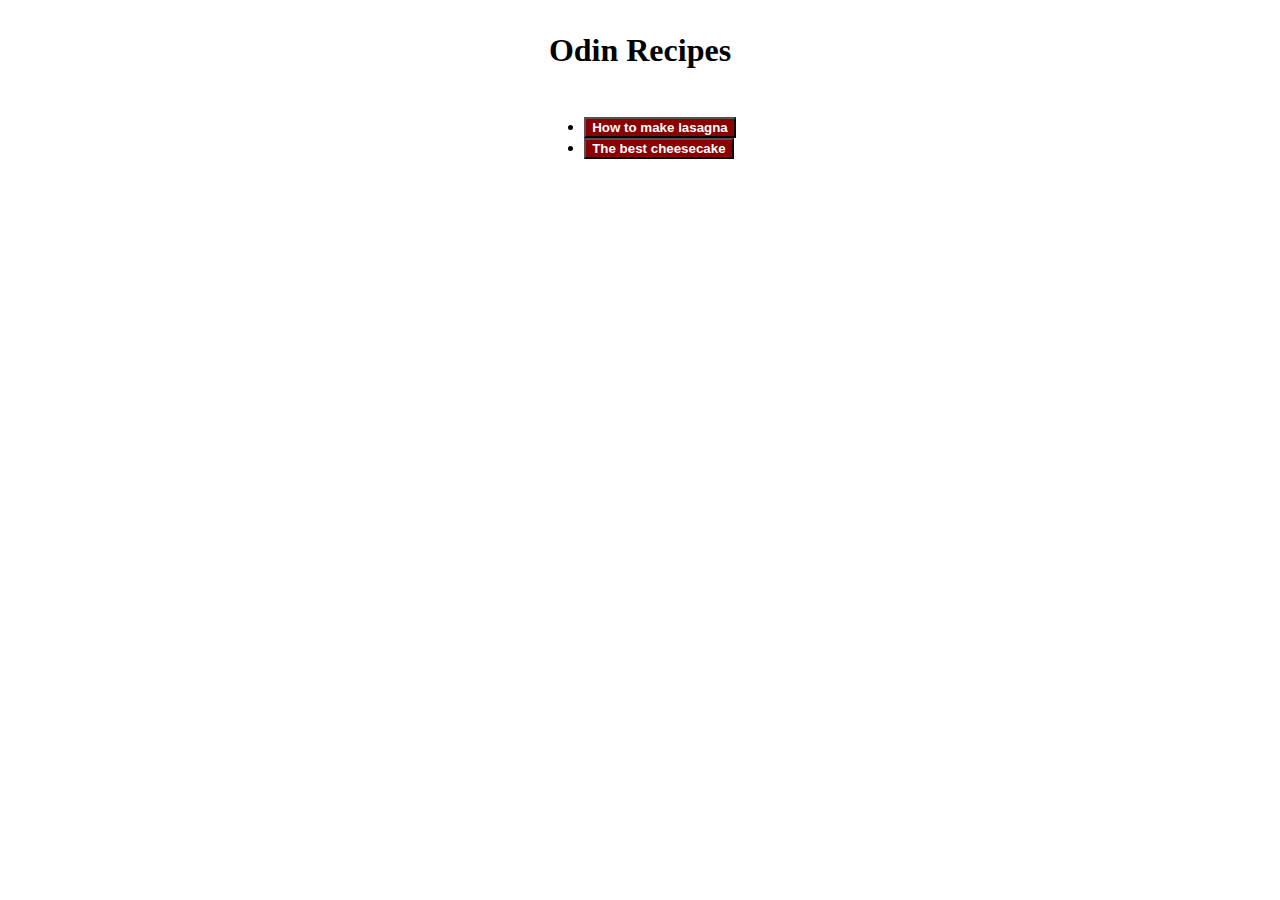
<file: index.html>
<!DOCTYPE html>
<html lang="en">
<head>
    <link rel="stylesheet" href="style.css">
    <meta charset="UTF-8">
    <meta name="viewport" content="width=device-width, initial-scale=1.0">
    <title>Odin Recipes</title>
</head>
<body>
    <p class="title">Odin Recipes</p>
    <div class="container">
        <ul class="myUL">
            <li><a href=recipes/lasagna.html target="_blank" rel="noreferrer"><button class =recipe>How to make lasagna</button></a></li>
            <li><a href=recipes/cheesecake.html target="_blank" rel="noreferrer"><button class="recipe">The best cheesecake</button></a></li>
        </ul>
    </div>
</body>
</html>
</file>
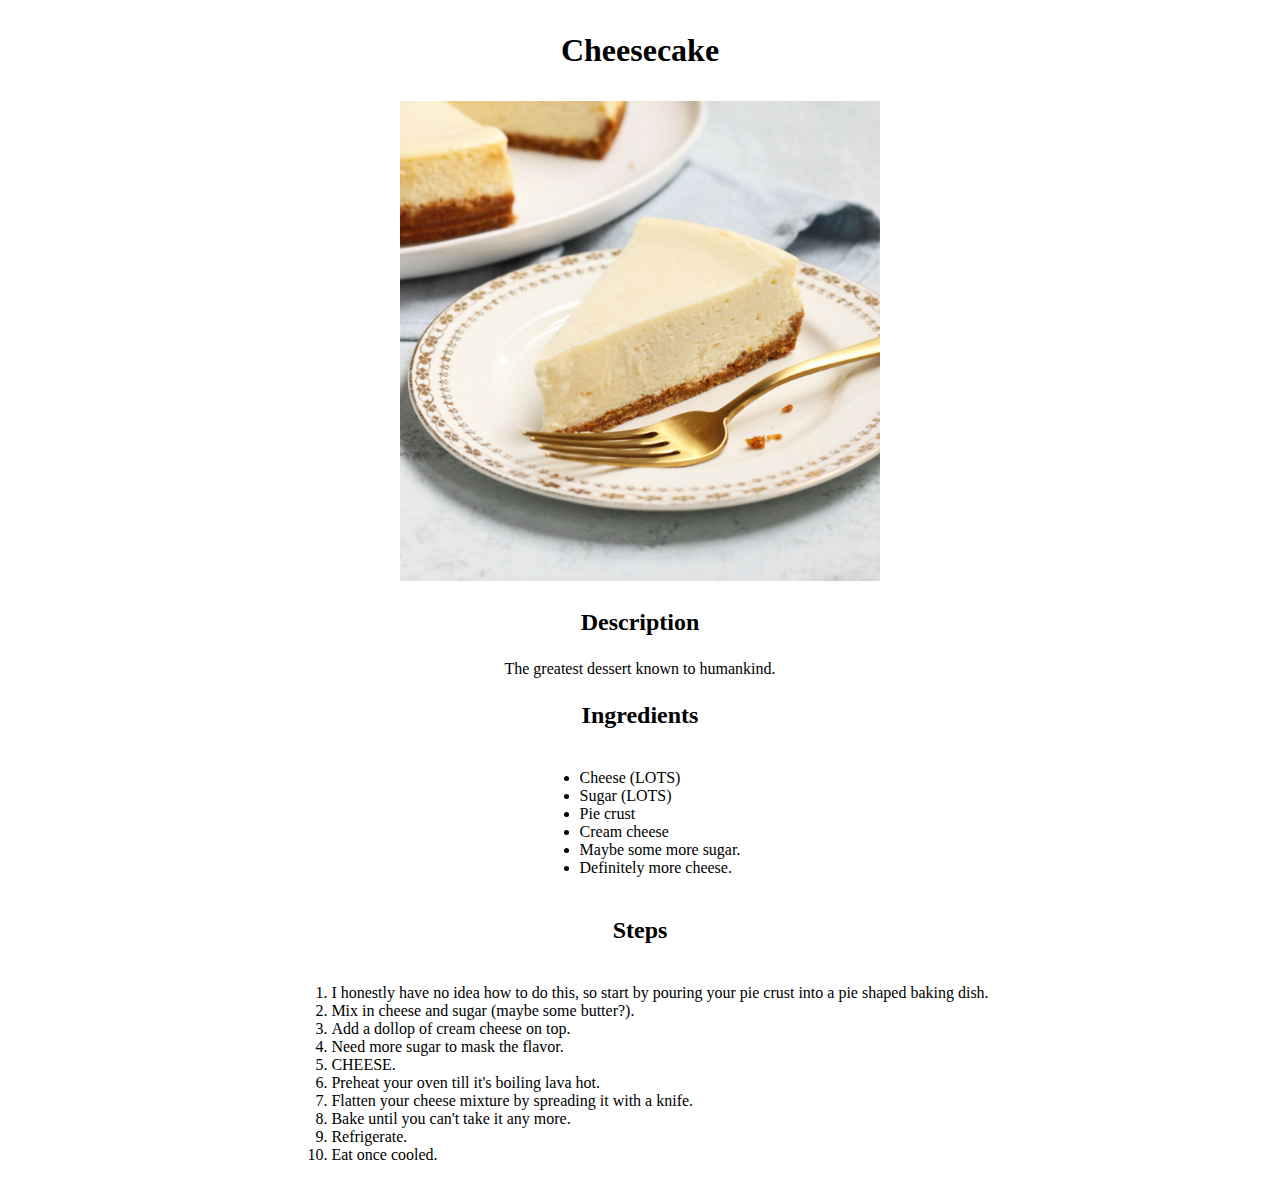
<file: recipes/cheesecake.html>
<!DOCTYPE html>
<html lang="en">
<head>
    <link rel="stylesheet" href="../style.css">
    <meta charset="UTF-8">
    <meta name="viewport" content="width=device-width, initial-scale=1.0">
    <title>Odin Recipes - Cheesecake</title>
</head>
<body>
    <p class="title">Cheesecake</p>

    <div class="container">
        <img src="cheesecake.jpg" height="480" width="480">

        <p class="title small">Description</p>
        <p>The greatest dessert known to humankind.</p>
    
        <p class="title small">Ingredients</p>
        <ul class="myUL">
            <li>Cheese (LOTS)</li>
            <li>Sugar (LOTS)</li>
            <li>Pie crust</li>
            <li>Cream cheese</li>
            <li>Maybe some more sugar.</li>
            <li>Definitely more cheese.</li>
        </ul>

        <p class="title small">Steps</p>
        <ol class="myOL">
            <li>I honestly have no idea how to do this, so start by pouring your pie crust into a pie shaped baking dish.</li>
            <li>Mix in cheese and sugar (maybe some butter?).</li>
            <li>Add a dollop of cream cheese on top.</li>
            <li>Need more sugar to mask the flavor.</li>
            <li>CHEESE.</li>
            <li>Preheat your oven till it's boiling lava hot.</li>
            <li>Flatten your cheese mixture by spreading it with a knife.</li>
            <li>Bake until you can't take it any more.</li>
            <li>Refrigerate.</li>
            <li>Eat once cooled.</li>
        </ol>
    </div>
</body>
</html>
</file>
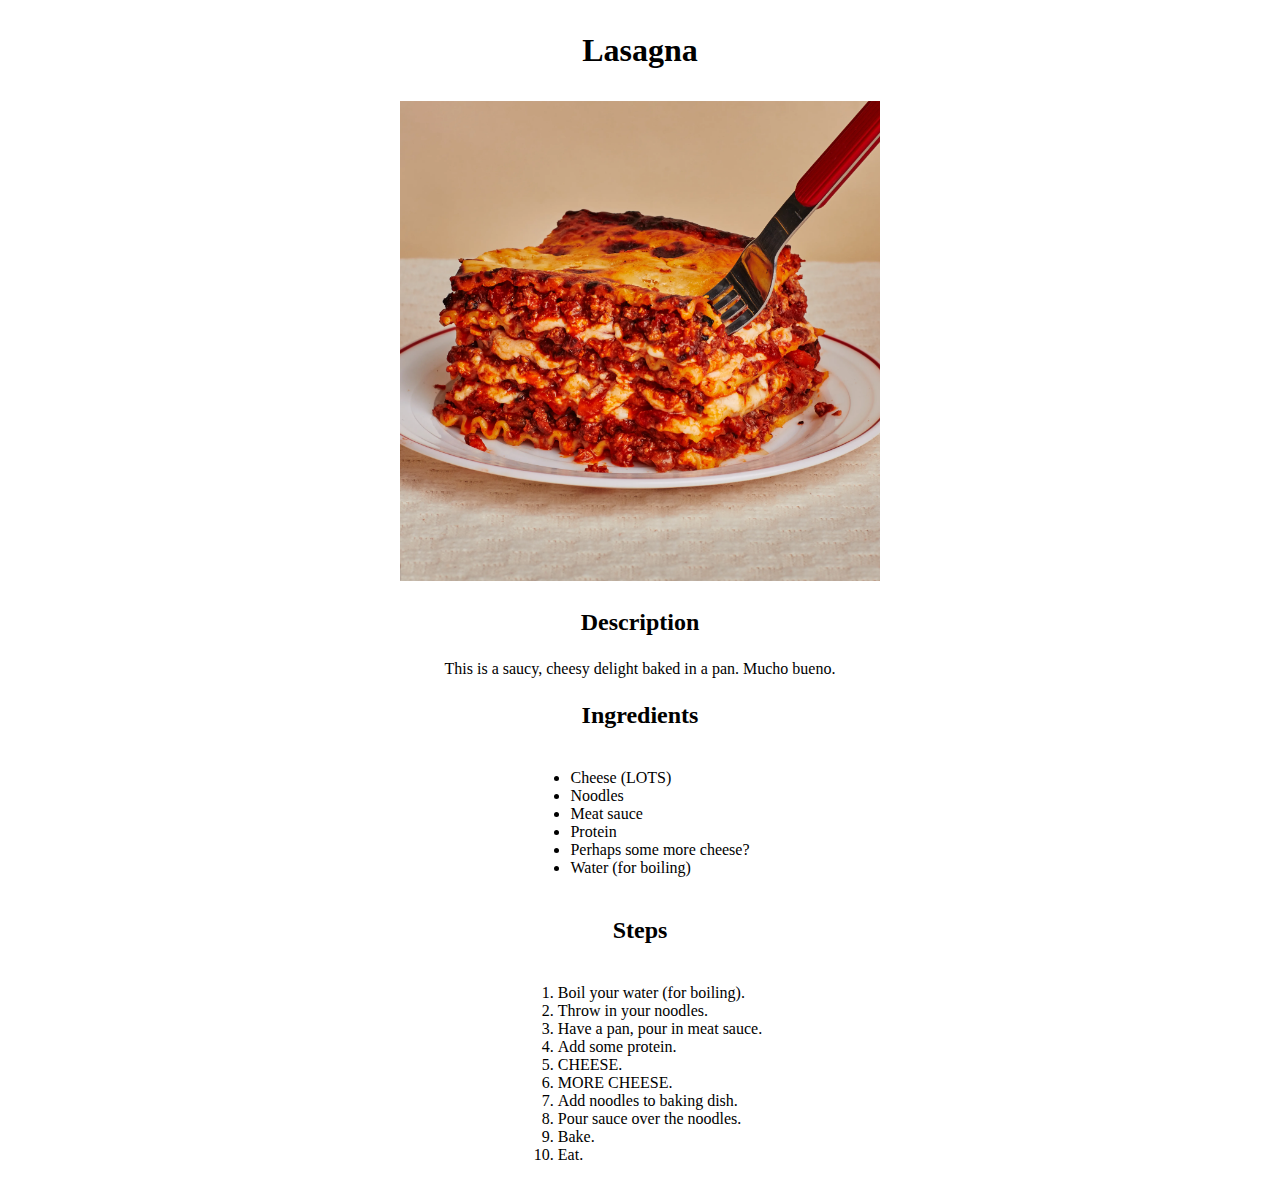
<file: recipes/lasagna.html>
<!DOCTYPE html>
<html lang="en">
<head>
    <link rel="stylesheet" href="../style.css">
    <meta charset="UTF-8">
    <meta name="viewport" content="width=device-width, initial-scale=1.0">
    <title>Odin Recipes - Lasagna</title>
</head>
<body>
    <p class="title">Lasagna</p>

    <div class="container">
        <img src="lasagna.webp" height="480" width="480">

        <p class="title small">Description</p>
        <p>This is a saucy, cheesy delight baked in a pan. Mucho bueno.</p>
    
        <p class="title small">Ingredients</p>
        <ul class="myUL">
            <li>Cheese (LOTS)</li>
            <li>Noodles</li>
            <li>Meat sauce</li>
            <li>Protein</li>
            <li>Perhaps some more cheese?</li>
            <li>Water (for boiling)</li>
        </ul>
    
        <p class="title small">Steps</p>
        <ol class="myOL">
            <li>Boil your water (for boiling).</li>
            <li>Throw in your noodles.</li>
            <li>Have a pan, pour in meat sauce.</li>
            <li>Add some protein.</li>
            <li>CHEESE.</li>
            <li>MORE CHEESE.</li>
            <li>Add noodles to baking dish.</li>
            <li>Pour sauce over the noodles.</li>
            <li>Bake.</li>
            <li>Eat.</li>
        </ol>
    </div>

</body>
</html>
</file>
<file: style.css>
/* For Heading 1 */
.title {
    font-weight: 800;
    font-size: 32px;
    color: black;
    text-align: center;
}

/* For Heading 2 */
.small {
    font-size: 24px;
}

/* For Buttons */
.recipe {
    background-color: darkred;
    color: white;
    font-weight: bold;
}

/* For paragraphs and lists */
div.container {
    text-align: center;
}

ul.myUL {
    display: inline-block;
    text-align: left;
}

ol.myOL {
    display: inline-block;
    text-align: left;
}
</file>
